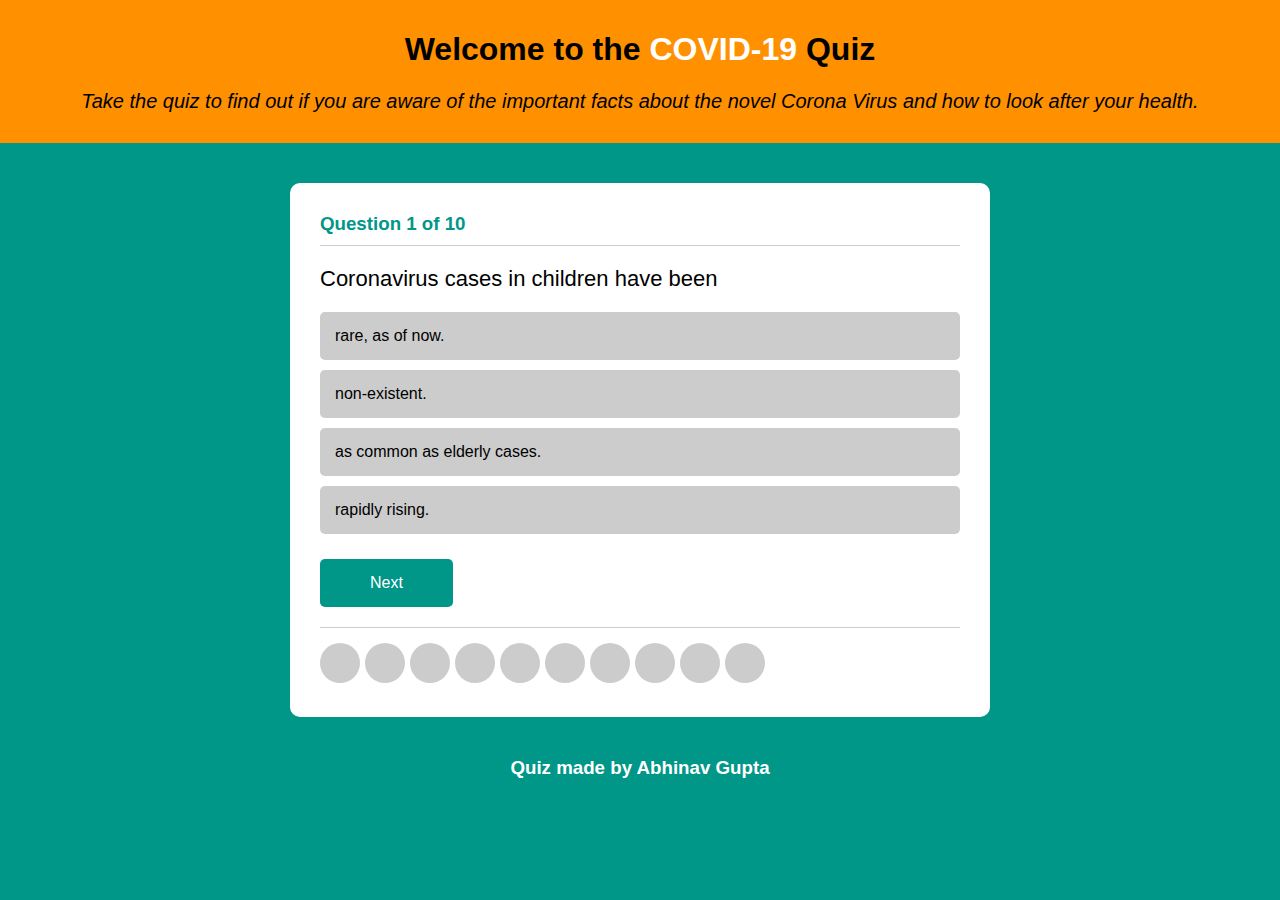
<file: index.html>
<!DOCTYPE html>
<html>

<head>
	<title>COVID-19 Quiz </title>
	<link rel="stylesheet" href="style.css">
</head>

<body>
	<header>
		<h1 class="header-heading">Welcome to the <span class="header-span">COVID-19</span> Quiz</h1>
		<p class="header-details">Take the quiz to find out if you are aware of the important facts about the novel
			Corona Virus and how to
			look after your health. </p>
	</header>
	<div class="quiz-container">
		<div class="question-number">
			<h3>Question <span class="question-num-value"></span> of <span class="total-question"></span></h3>
		</div>
		<div class="question">

		</div>
		<div class="options">
			<div id="0" class="option1" onclick="check(this)"></div>
			<div id="1" class="option2" onclick="check(this)"></div>
			<div id="2" class="option3" onclick="check(this)"></div>
			<div id="3" class="option4" onclick="check(this)"></div>
		</div>
		<div class="button">
			<button type="button" class="btn" onclick="next()">Next</button>
		</div>
		<div class="answers-tracker">

		</div>
	</div>

	<div class="quiz-over">
		<div class="box">
			<h1>
				Good try!<br>
				You got <span class="correct-answers"></span> out of <span class="total-question2"></span> answers
				correct!<br>
				That's <span class="percentage"></span>
			</h1>
			<button type="button" onclick="tryAgain()">Try Again</button>
		</div>
	</div>

	<footer>
		<h3 class="footer-heading">Quiz made by Abhinav Gupta</h3>
	</footer>

	<script src="script.js"></script>

</body>

</html>
</file>
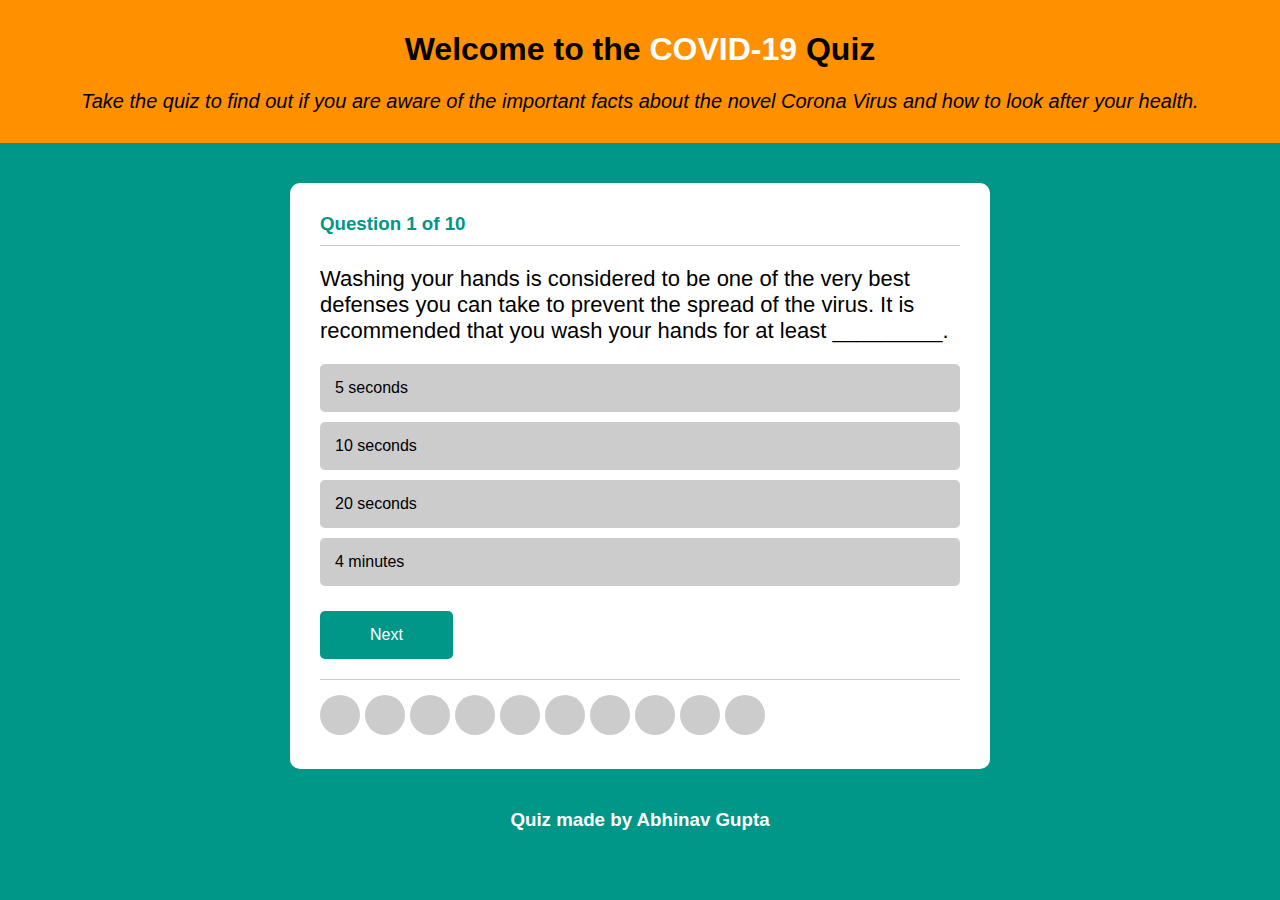
<file: index.html.html>
<!DOCTYPE html>
<html>

<head>
	<title>COVID-19 Quiz </title>
	<link rel="stylesheet" href="style.css">
</head>

<body>
	<header>
		<h1 class="header-heading">Welcome to the <span class="header-span">COVID-19</span> Quiz</h1>
		<p class="header-details">Take the quiz to find out if you are aware of the important facts about the novel
			Corona Virus and how to
			look after your health. </p>
	</header>
	<div class="quiz-container">
		<div class="question-number">
			<h3>Question <span class="question-num-value"></span> of <span class="total-question"></span></h3>
		</div>
		<div class="question">

		</div>
		<div class="options">
			<div id="0" class="option1" onclick="check(this)"></div>
			<div id="1" class="option2" onclick="check(this)"></div>
			<div id="2" class="option3" onclick="check(this)"></div>
			<div id="3" class="option4" onclick="check(this)"></div>
		</div>
		<div class="button">
			<button type="button" class="btn" onclick="next()">Next</button>
		</div>
		<div class="answers-tracker">

		</div>
	</div>

	<div class="quiz-over">
		<div class="box">
			<h1>
				Good try!<br>
				You got <span class="correct-answers"></span> out of <span class="total-question2"></span> answers
				correct!<br>
				That's <span class="percentage"></span>
			</h1>
			<button type="button" onclick="tryAgain()">Try Again</button>
		</div>
	</div>

	<footer>
		<h3 class="footer-heading">Quiz made by Abhinav Gupta</h3>
	</footer>

	<script src="script.js"></script>

</body>

</html>
</file>
<file: style.css>
body{
    margin:0;
    background-color: #009688;
    font-family: Arial, Helvetica, sans-serif;
    padding: 0px;
}
*{
    box-sizing: border-box;
}

header{
    background-color: rgba(255, 145, 0);
    border-style: 5px solid #ffffff;
    margin:0px;
    padding:10px;
    text-align: center;
    font-family: Verdana, Geneva, Tahoma, sans-serif;
}

.header-span{
    color:#ffffff;
}

.header-details{
    font-size:20px;
    font-style: italic;
}
.quiz-container{
    max-width: 700px;
    min-height:500px;
    background-color: #ffffff;
    margin:40px auto;
    border-radius: 10px;
    padding:30px;
}
.quiz-container::after,.quiz-container::before{
    content:'';
    clear:both;
    display:table;
}

.question-number,
.question,
.options,
.button,
.answers-tracker{
    float:left;
    width:100%;
}

.question-number h3{
    color:#009688;
    border-bottom: 1px solid #cccccc;
    margin:0;
    padding-bottom: 10px;
}

.question{
    font-size: 22px;
    color: #000000;
    padding:20px 0px;
}

.options div{
    background-color: #cccccc;
    font-size: 16px;
    color:#000000;
    margin-bottom:10px;
    border-radius:5px;
    padding:15px;
    position: relative;
    overflow: hidden;
    cursor: pointer;
}

.options div.disabled{
    pointer-events: none;
}

.options div.correct{
    z-index: 1;
    color:#ffffff;
}

.options div.correct::before{
    content:'';
    position: absolute;
    left:0;
    top:0;
    width:100%;
    height:100%;
    background-color: green;
    z-index:-1;
    animation: animateBackground 1s ease;
    animation-fill-mode: forwards;
}

@keyframes animateBackground{
    0%{
        transform: translateX(-100%);
    }
    100%{
        transform: translateX(0%);
    }
}

.options div.wrong{
    z-index: 1;
    color:#ffffff;
}

.options div.wrong::before{
    content:'';
    position: absolute;
    left:0;
    top:0;
    width:100%;
    height:100%;
    background-color:red;
    z-index:-1;
    animation: animateBackground 1s ease;
    animation-fill-mode: forwards;
}

@keyframes animateBackground{
    0%{
        transform: translateX(-100%);
    }
    100%{
        transform: translateX(0%);
    }
}

.button .btn{
    padding:15px 50px;
    border-radius: 5px;
    cursor: pointer;
    background-color: #009688;
    font-size: 16px;
    color:#ffffff;
    border: none;
    display: inline-block;
    margin:15px 0px 20px;
}

.answers-tracker{
    border-top: 1px solid #ccc;
    padding-top: 15px;
}

.answers-tracker div{ 
    height: 40px;
    width: 40px;
    background-color: #cccccc;
    display:inline-block;
    border-radius: 50%;
    margin-right: 5px;

}

.answers-tracker div.correct{
    background-color: green;
    background-image: url('img/correct.png');
    background-position: center;
    background-repeat: no-repeat;
    background-size: 50%;
}

.answers-tracker div.wrong{
    background-color: red;
    background-image: url('img/wrong.png');
    background-position: center;
    background-repeat: no-repeat;
    background-size: 50%;
}


.footer-heading{
    color:#ffffff;
    text-align: center;
}
.quiz-over{
    position: fixed;
    left:0;
    top:0;
    width:100%;
    height:100%;
    background-color: rgba(0,0,0,0.9);
    z-index:10;
    display:none;
    align-items:center;
    justify-content: center;
}

.quiz-over.show{
    display: flex;
}

.quiz-over .box{
    background-color: #009688;
    padding:30px;
    border-radius: 10px;
    text-align: center;
    flex-basis:700px;
    max-width:700px;
    color:#ffffff;
}

.quiz-over .box h1{
    font-size:36px;
    margin:0 0 20px;
}

.quiz-over .box button{
    padding:15px 50px;
    border:none;
    background-color:#ff9800;
    border-radius: 5px;
    font-size:16px;
    margin:15px 0px 20px;
    color:#ffffff;
}
</file>
